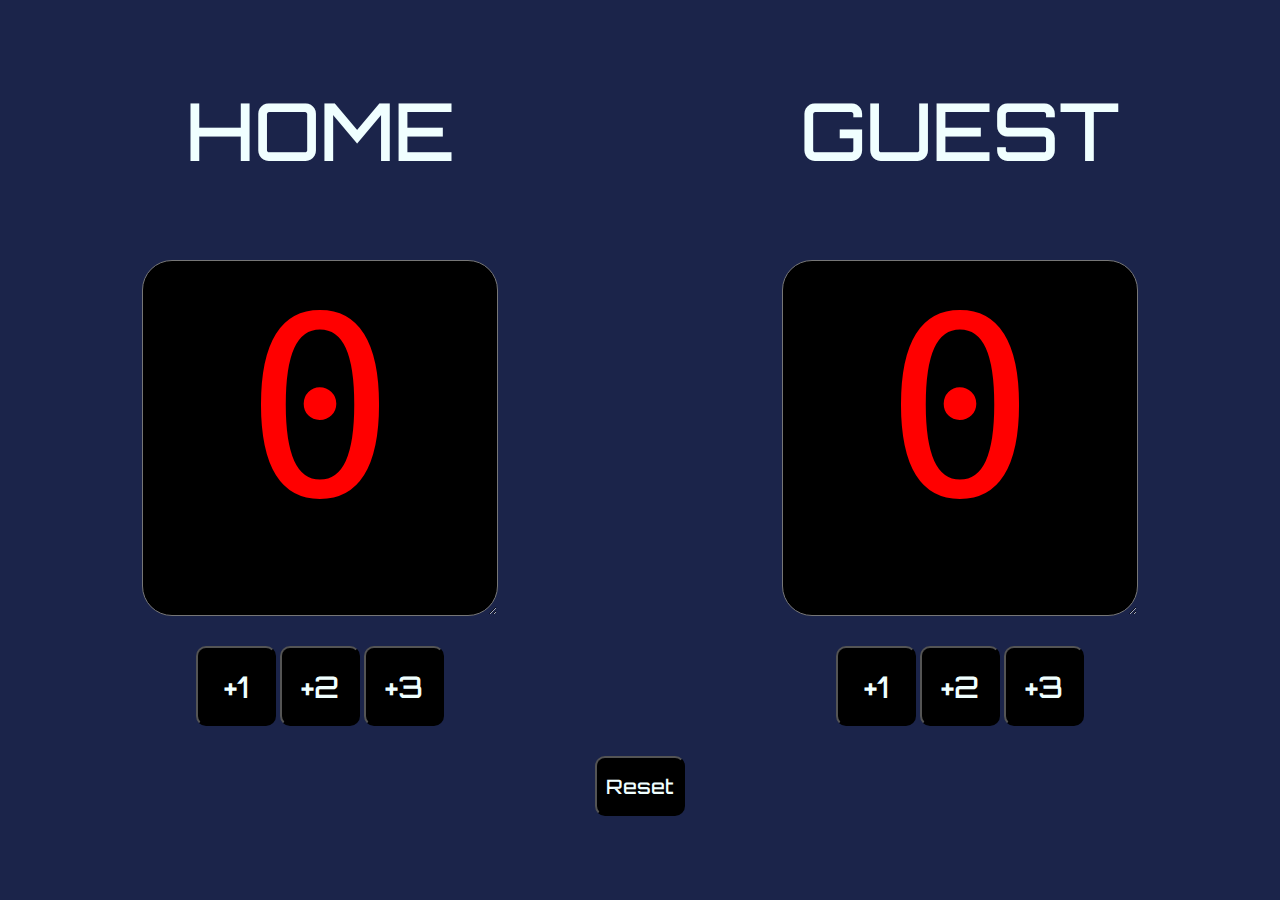
<file: Basketball-Counter/index.html>
<!DOCTYPE html>
<html lang="en">
  <head>
    <meta charset="UTF-8" />
    <meta name="viewport" content="width=device-width, initial-scale=1.0" />
    <title>Basketball Counter</title>
    <link rel="stylesheet" href="style.css" />
  </head>
  <body>
    <div class="container">
      <div class="home">
        <h3>HOME</h3> 
        <textarea class="score-home" id="score-home">0</textarea>
        <button class="addone" onclick="addone()">+1</button>
        <button class="addtwo" onclick="addtwo()">+2</button>
        <button class="addthree" onclick="addthree()">+3</button>
      </div>
      <div class="guest">
        <h3>GUEST</h3> 
        <textarea class="score-guest" id="score-guest">0</textarea>
        <button class="addone" onclick="guestaddone()">+1</button>
        <button class="addtwo" onclick="guestaddtwo()">+2</button>
        <button class="addthree" onclick="guestaddthree()">+3</button>
      </div>
    </div>
    
    <div class="reset" >
        <button class="reset-button" onclick="resetScores()">Reset</button>
      </div>
    
    <script src="script.js"></script>
  </body>
</html>
</file>
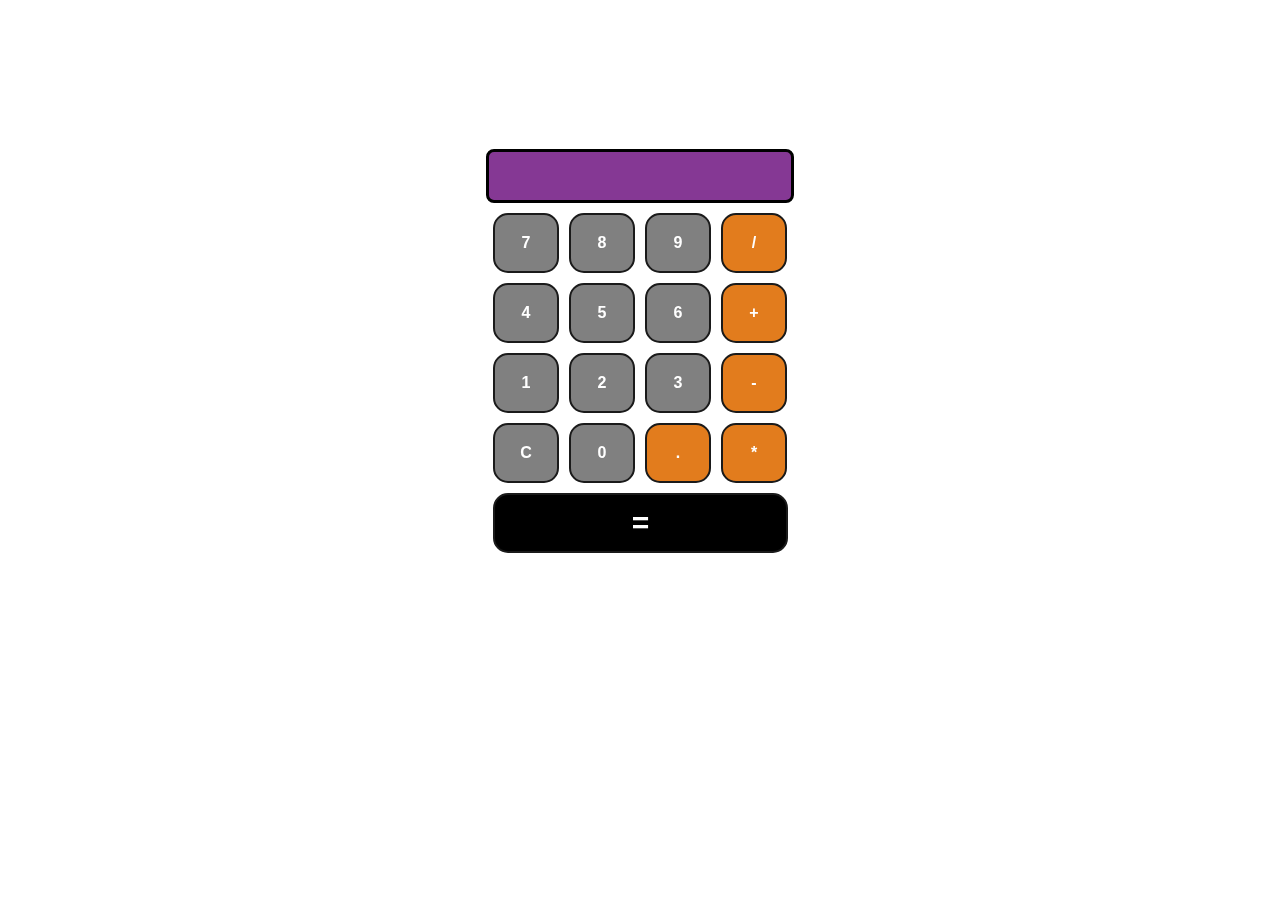
<file: calculator/index.html>
<!DOCTYPE html>
<html lang="en">

<head>
    <meta charset="UTF-8">
    <meta http-equiv="X-UA-Compatible" content="IE=edge">
    <meta name="viewport" content="width=device-width, initial-scale=1.0">
    <title>Calculator</title>
    <link rel="stylesheet" href="utils.css">
    <link rel="stylesheet" href="styles.css">
</head>

<body>
    <div class="calci">
        <h2 class="title text-align">My Calculator</h2>
        <div class="container">
            <input type="text" class="input" id="Input" />
            <div class="rows">
                <button class="Number">7</button>
                <button class="Number">8</button>
                <button class="Number">9</button>
                <button class="operator">/</button>
            </div>
            <div class="rows">
                <button class="Number">4</button>
                <button class="Number">5</button>
                <button class="Number">6</button>
                <button class="operator">+</button>
            </div>
            <div class="rows">
                <button class="Number">1</button>
                <button class="Number">2</button>
                <button class="Number">3</button>
                <button class="operator">-</button>
            </div>
            <div class="rows">
                <button class="Number">C</button>
                <button class="Number">0</button>
                <button class="operator">.</button>
                <button class="operator">*</button>
            </div>
            <div class="rows">
                <button class="operator" id="result">=</button>
            </div>
        </div>
    </div>
    <script src="script.js"></script>
</body>

</html>
</file>
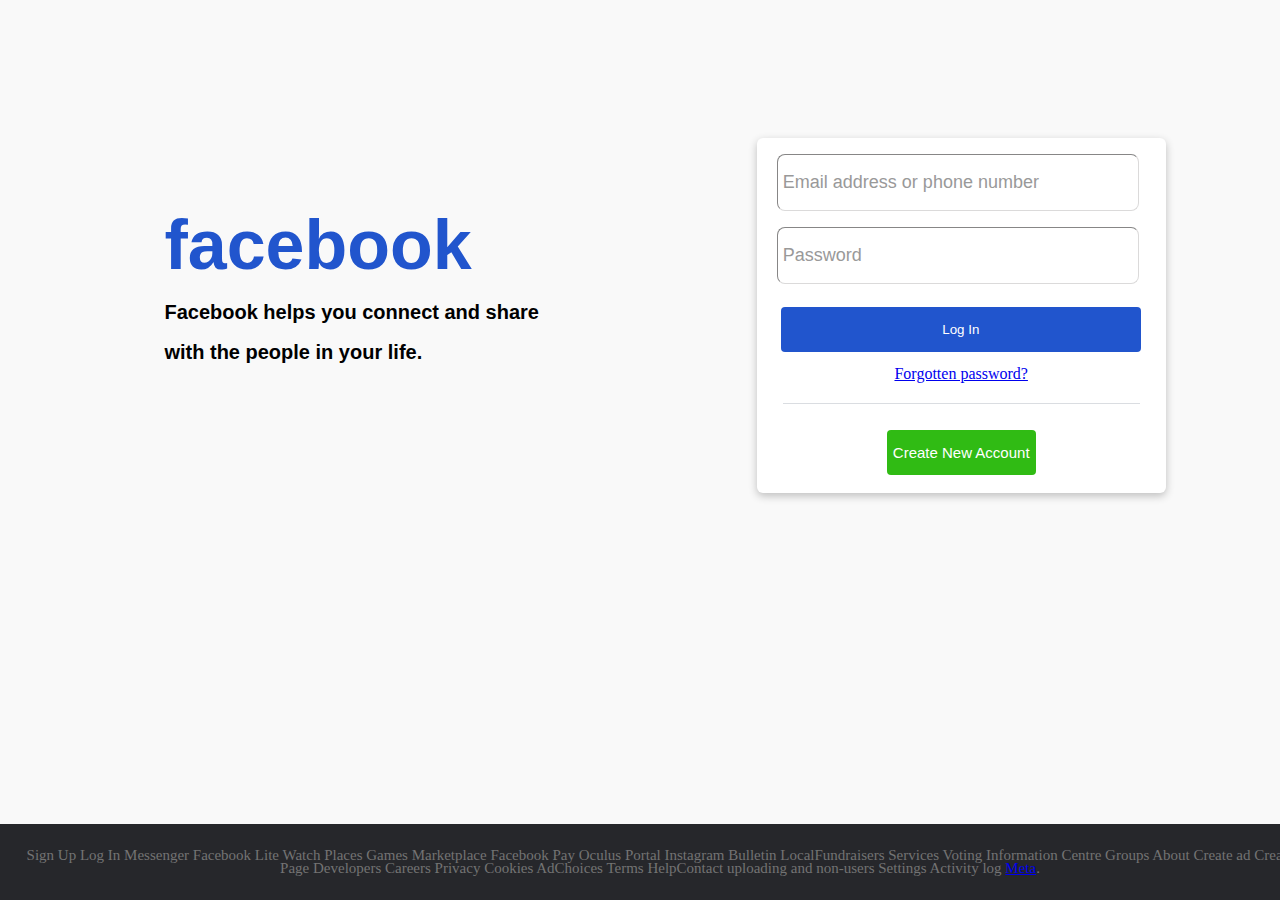
<file: Web Site clones/Facebook/index.html>
<!DOCTYPE html>
<html lang="en">
  <head>
    <meta charset="utf-8" />
    <title>Facebook - log in or sign up</title>
    <meta name="author" content="Manish" />
    <meta name="viewport" content="width=device-width, initial-scale=1" />
    <link rel="stylesheet" href="loginstyles.css">
  </head>
  <body>
    <div class="flex_container">
    <div class="page_details">
      <!-- Title and Description -->
    <h1 class="Fb_title">facebook</h1>
    <h2 class="Fb_desc">Facebook helps you connect and share</h2>
    <h2 class="Fb_desc">with the people in your life.</h2>
    </div>
<!-- Login box -->
    <div class="login_Box">
    <form class="login_form"  >
      <div>
          <!-- login form -->
        <div class="login_form">
          <!-- input boxes-->
          <input type="text" class="login_text_box" name="email" id="email" placeholder="Email address or phone number">
        </div>

        <div class="login_form">
          <input type="password" class="login_text_box" name="pass" id="pass" placeholder="Password">
<br><br><!-- This is a login button -->
          <button class="login_button" name="login" type="submit" id="login_button">Log In</button>
        
        </div>
        <!-- forgot password -->
        <div class="forgot_password">  
          <a href="forgotpassword.html">Forgotten password?</a>
        </div>

        <div class="login_dividing_border"></div>

        <div class="area_for_button">

        <button class="create_account_button" type="button" id="create_account_button">Create New Account</a>
      </div>
    </form>
  </div>
</div>
<footer class="site-footer">
  <div class="container">
    <div class="site-footer"></div>

    <p class="copyright-text">Sign Up Log In Messenger Facebook Lite Watch Places Games Marketplace Facebook Pay Oculus Portal Instagram Bulletin LocalFundraisers Services Voting Information Centre Groups About Create ad Create Page Developers Careers Privacy Cookies AdChoices Terms HelpContact uploading and non-users Settings Activity log
      <a href="#">Meta</a>.
         </p>
</footer>
  </div>
  </body>
</html>
</file>
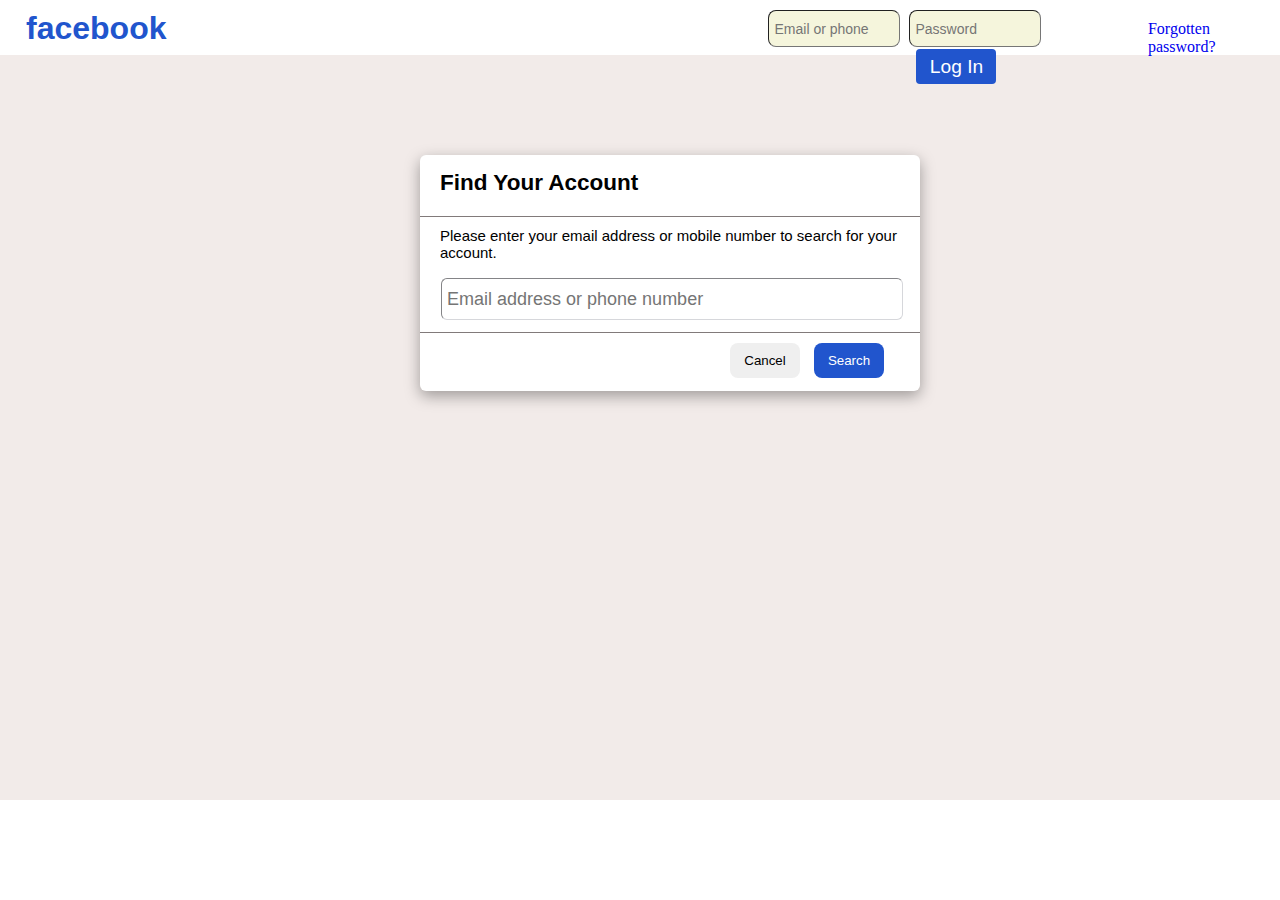
<file: Web Site clones/Facebook/forgotpassword.html>
<!DOCTYPE html>
<html lang="en">
  <head>
    <meta charset="UTF-8">
    <meta name="viewport" content="width=device-width, initial-scale=1.0">
    <meta http-equiv="X-UA-Compatible" content="ie=edge">
    <title id="pageTitle">Forgotten Password | Can't Log In | Facebook</title>
    <link rel="stylesheet" href="forgotpassword.css">
  </head>
  <body>
    <header id="header" class="header">
      <h1 class="title">facebook</h1>
        <div class="container">
            
              <div class="login_form">
                <!-- input boxes-->
                <input type="text" class="login_text_box" name="email" id="email" placeholder="Email or phone">
              </div>
      
              <div class="login_form">
                <input type="password" class="login_text_box" name="pass" id="pass" placeholder="Password">
      <!-- This is a login button -->
                <button class="login_button" name="login" type="submit" id="login_button">Log In</button>
              
              </div>
              <!-- forgot password -->
              <div class="forgot_password">  
                <a href="#">Forgotten password?</a>
              </div> </div>
    </header>
    <div class="box_content">
    <div class="box_heading">
      <h2>Find Your Account</h2>
    </div>
    <div class="dividing_border"></div>
    <div class="Fb_desc">
      <p>Please enter your email address or mobile number to search for your account.</p>
    </div>
    <div class="email_box">
      <input type="text" class="email_box" name="email" id="send_email" placeholder="Email address or phone number">
    </div>
    <div class="dividing_border"></div>
    <button class="cancel_button" type="button" id="cancel_button">Cancel</button>
    <button class="search_button" type="button" id="search_button">Search</button>
</div>
<footer class="site-footer"></footer>
  </body>
</html>
</file>
<file: Basketball-Counter/style.css>
@import url('https://fonts.googleapis.com/css2?family=Orbitron:wght@400..900&display=swap');

body {
    margin: 0;
    background-color: #1B244A;
    height: 100vh;
}

.container {
    display: flex;
    justify-content: space-around;
    text-align: center;
}

.home h3{
    font-family: "Orbitron", sans-serif;
  font-optical-sizing: auto;
  font-weight: 500;
  font-size: 80px;
  font-style: normal;
  color: azure;
}

.home .score-home {
    background-color: black;
    border-radius: 30px;
    height: 350px;
    width: 350px;
    color: red;
    text-align: center;
    display: block;
    font-size: 250px;
}

.home button {
    margin-top: 30px;
    font-family: "Orbitron", sans-serif;
    font-optical-sizing: auto;
    font-weight: 500;
    font-size: 30px;
    font-style: normal;
    color: azure;
    background-color: black;
    border-radius: 10px;
    height: 80px;
    width: 80px;
}

.guest h3{
    font-family: "Orbitron", sans-serif;
  font-optical-sizing: auto;
  font-weight: 500;
  font-size: 80px;
  font-style: normal;
  color: azure;
}

.guest .score-guest {
    background-color: black;
    border-radius: 30px;
    height: 350px;
    width: 350px;
    color: red;
    text-align: center;
    display: block;
    font-size: 250px;
}

.guest button {
    margin-top: 30px;
    font-family: "Orbitron", sans-serif;
    font-optical-sizing: auto;
    font-weight: 500;
    font-size: 30px;
    font-style: normal;
    color: azure;
    background-color: black;
    border-radius: 10px;
    height: 80px;
    width: 80px;
}

.reset{
    display: flex;
    justify-content: center;
    text-align: center;
}
.reset button {
    margin-top: 30px;
    font-family: "Orbitron", sans-serif;
    font-optical-sizing: auto;
    font-weight: 500;
    font-size: 20px;
    font-style: normal;
    color: azure;
    background-color: black;
    border-radius: 10px;
    height: 60px;
    width: 90px;
}
</file>
<file: calculator/utils.css>
.text-align{
    text-align: center;
}

.operator{
    background-color: #e27c1d;
}
</file>
<file: calculator/styles.css>
@import url('https://fonts.googleapis.com/css2?family=Clicker+Script&display=swap');

body{
    padding: 0;
    margin: 0;
    background-image: url("https://images.alphacoders.com/102/thumb-1920-1026345.jpg");
}

/*button {
    margin: 5px;
    padding: 10px 18px;
    font-size: 19px;
    border-radius: 50px;
    border: 1px solid black;
}*/

.rows{
    display: flex;
    justify-content: center;
    align-items: center;
}

.container {
    margin-top: 30px;
    display: flex;
    flex-direction: column;
    justify-content: center;
    align-items: center;
}

.input{
    padding: 3px 3px;
    background: rgb(133, 56, 148);
    border: 3px solid rgb(0, 0, 0);
    border-radius: 8px;
    font-size: 23px;
    margin-bottom: 5px;
    color: rgb(247, 248, 248);
    height: 42px;
    appearance: none;
    transition: border 0.15s ease 0s;    
}

.Number{
    background-color: grey;
}

.title{
    font-family: 'Clicker Script', cursive;
    font-size: 50px;
    color: #FFFFFF;
    font-style: oblique;
}
/* CSS */
button {
  appearance: none;
  background-color: #000000;
  border: 2px solid #1A1A1A;
  border-radius: 15px;
  box-sizing: border-box;
  color: #FFFFFF;
  cursor: pointer;
  display: inline-block;
  font-family: Roobert,-apple-system,BlinkMacSystemFont,"Segoe UI",Helvetica,Arial,sans-serif,"Apple Color Emoji","Segoe UI Emoji","Segoe UI Symbol";
  font-size: 16px;
  font-weight: 600;
  line-height: normal;
  margin: 5px;
  min-height: 60px;
  min-width: 0;
  outline: none;
  padding: 16px 24px;
  text-align: center;
  text-decoration: none;
  transition: all 300ms cubic-bezier(.23, 1, 0.32, 1);
  user-select: none;
  -webkit-user-select: none;
  touch-action: manipulation;
  width: 66px;
  will-change: transform;
}

button:disabled {
  pointer-events: none;
}

button:hover {
  box-shadow: rgba(0, 0, 0, 0.25) 0 8px 15px;
  transform: translateY(-2px);
}

button:active {
  box-shadow: none;
  transform: translateY(0);
}


input:focus{
    outline: none;
    box-shadow: none;
    border-color: rgb(100, 153, 255);
}

#result{
    width: 295px;
    font-size: 30px;
    padding: 10px !important;
    background: #000000 !important;
}
</file>
<file: Web Site clones/Facebook/loginstyles.css>
.login_input_text {
    border-radius: 6px;
}

.login_dividing_border {
    align-items: center;
    border-bottom: 1px solid #dadde1;
    display: flex;
    margin: 10px 16px;
    text-align: center;
}

.area_for_button {
    padding-top: 6px;
}

.login_Box{
    box-shadow: rgba(0, 0, 0, 0.24) 0px 3px 8px;
    padding: 5px 5px;
    margin-top: 130px;
    border-radius: 6px;
    background-color: #ffffff;
}

.login_form {
    padding: 3px 5px;
}

body {
    background: #F9F9F9;
    unicode-bidi: embed;
}

.flex_container{
    display: flex;
    gap: 5px;
    justify-content: space-around;
    flex-direction: row;
    align-content: stretch;
    align-self: center;
}

.item{
    order: 2;
}
.Fb_title{
    font-size: 70px;
    font-family: 'Franklin Gothic Medium', 'Arial Narrow', Arial, sans-serif;
    margin-bottom: 0%;
    color: #2155CD;
}

.Fb_desc{
    font-size: 20px;
    margin-bottom: 0px;
    font-family: Helvetica;
}

.page_details {
    padding-top: 150px;
    padding-left: 50px;
    padding-right: 0em;
  }

  .login_button{
    width: 360px;
    height: 45px;
    margin: 0px 9px;
    color: #ffffff;
    background-color: #2155CD;
    border: none;
    border-radius: 4px;
  }

  .login_text_box{
      width: 350px;
      height: 45px;
      margin: 5px;
      padding: 5px 5px;
      font-size: 18px;
      text-align: left;
      border-radius: 8px;
      border-color: rgb(219, 218, 218);
      border-width: 1px;
  }

  .forgot_password{
      color: #0AA1DD;
      padding: 10px 10px;
      text-align: center;
  }

  .create_account_button {
    width: fit-content;
    height: 45px;
    margin: 10px 120px;
    color: #ffffff;
    background-color: #30bb14;
    font-family: 'Franklin Gothic Medium', 'Arial Narrow', Arial, sans-serif;
    border: none;
    border-radius: 4px;
    font-size: 15px;
  }

::-webkit-input-placeholder {
    color:    #999;
}

.site-footer hr
{
  border-top-color:#bbb;
  opacity:0.5
}

.site-footer
{
  position: fixed;
  background-color:#26272b;
  padding:10px 20px;
  font-size:15px;
  line-height:13px;
  left: 0;
  bottom: 0;
  width: 100%;
  text-align: center;
  color:#737373;
}
</file>
<file: Web Site clones/Facebook/forgotpassword.css>
*{
    margin: 0;
    padding: 0;
    list-style: none;
    text-decoration: none;
}
.header{
    height: 55px;
    display: block;
    width: 100%;
    background-color: #ffffff;
}

body {
    background: #F2EBE9;
    
    unicode-bidi: embed;
}

.container{
    display: flex;
    gap: 5px;
    justify-content: left;
    flex-direction: row;
    align-content: stretch;
    align-items: baseline;
}

.title{
    color: #2155CD; 
    font-family: 'Franklin Gothic Medium', 'Arial Narrow', Arial, sans-serif; 
    padding: 10px 600px 10px 26px;
    height: 100%;
    display: table;
    float: left;
}

.login_text_box{
    width: 120px;
    height: 25px;
    margin: 2px;
    margin-top: 10px;
    align-self: flex-end;
    padding: 5px 5px;
    font-size: 14px;
    text-align: left;
    border-radius: 8px;
    background-color: beige;
    border-width: 1px;
}

.login_button{
    width: 80px;
    height: 35px;
    margin: 0px 9px;
    color: #ffffff;
    background-color: #2155CD;
    border: none;
    font-size: larger;
    border-radius: 4px;
  }

.box_content{
    box-shadow: rgba(0, 0, 0, 0.35) 0px 5px 15px;
    padding: 5px 0px;
    margin-top: 100px;
    margin-left: 420px;
    border-radius: 6px;
    align-self: center;
    width: 500px;
    background-color: #ffffff;
}

.box_heading{
    font-size: 15px;
    margin-bottom: 0px;
    padding: 10px 20px;
    font-family: Helvetica;
}

.dividing_border {
    border-bottom: 1px solid #817a7a;
    width: 100%;
    padding: 5px 0px;
}

.Fb_desc{
    font-size: 15px;
    margin-bottom: 0px;
    padding: 10px 20px;
    font-family: Helvetica;
}

.email_box{
    width: 450px;
    height: 30px;
    border-radius: 6px;
    margin: 1px 8px;
    padding: 5px 5px;
    font-size: large;
    margin-bottom: 10px;
    border-color: #d6d7db;
    border-width: 1px;
}

.cancel_button{
    margin-left: 310px;
    margin-top: 10px;
    height: 35px;
    width: 70px;
    border-radius: 8px;
    border: none;
    border-color: #ffffff;
    margin-bottom: 8px;
}

.search_button{
    margin-left: 10px;
    margin-top: 10px;
    height: 35px;
    width: 70px;
    border-radius: 8px;
    border: none;
    background-color: #2155CD;
    color: #ffffff;
    border-color: #ffffff;
    margin-bottom: 8px;
}

.site-footer
{
  position: fixed;
  background-color:#ffffff;
  color: #ffffff;
  padding:10px 20px;
  font-size:15px;
  left: 0;
  bottom: 0;
  width: 100%;
  height: 80px;
  text-align: center;
}
</file>
